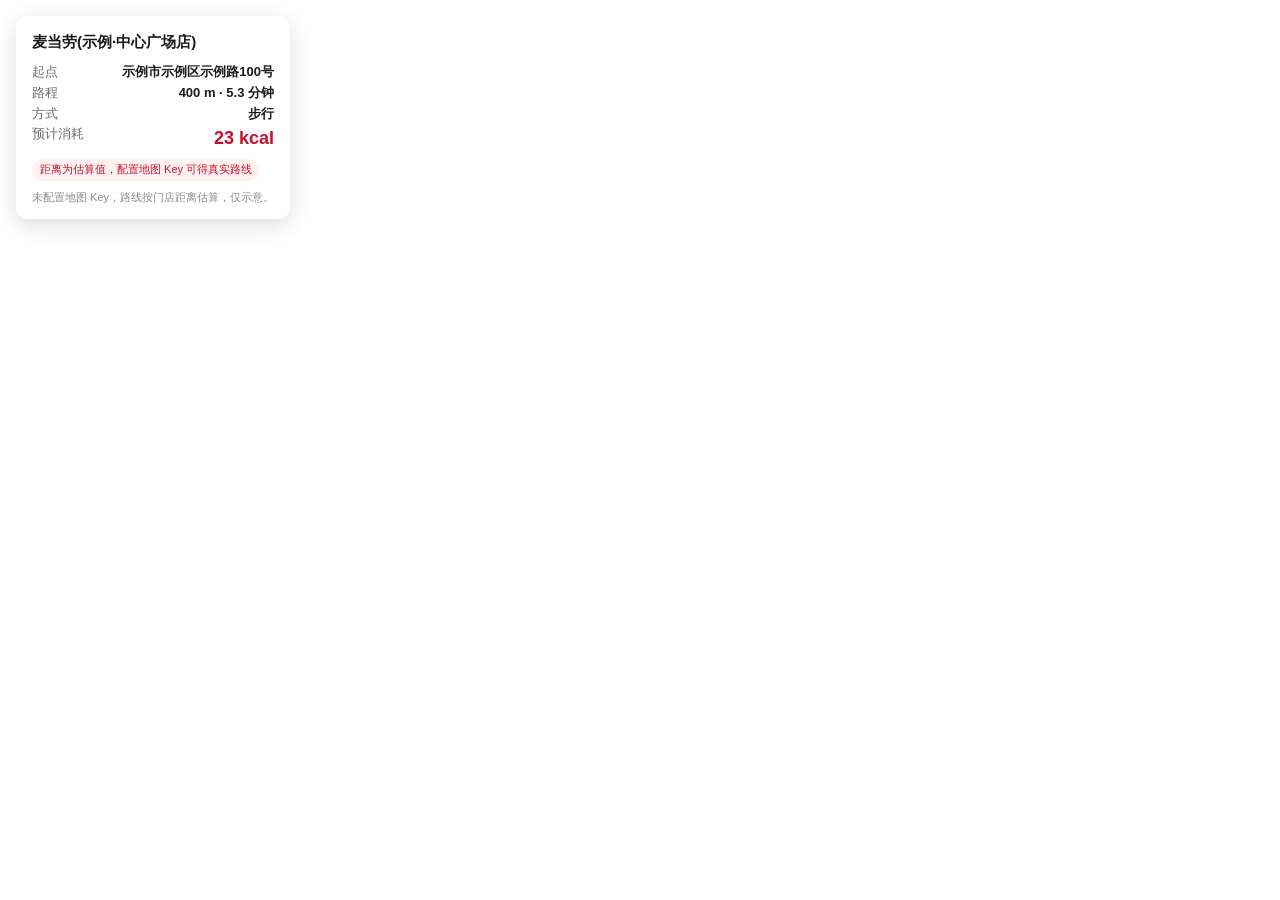
<file: examples/map.html>
<!DOCTYPE html>
<html lang="zh-CN">
<head>
<meta charset="utf-8">
<meta name="viewport" content="width=device-width, initial-scale=1">
<title>麦当劳(示例·中心广场店) · 通勤路线</title>
<style>
  html, body { margin: 0; padding: 0; height: 100%; font-family: -apple-system, "PingFang SC", "Microsoft YaHei", sans-serif; }
  #map { width: 100%; height: 100vh; }
  .panel {
    position: absolute; left: 16px; top: 16px; z-index: 10;
    background: rgba(255,255,255,.96); border-radius: 12px; padding: 14px 16px;
    box-shadow: 0 6px 22px rgba(0,0,0,.14); min-width: 240px; max-width: 320px;
    color: #1b1b1b; font-size: 13px; line-height: 1.6;
  }
  .panel h1 { margin: 0 0 8px; font-size: 15px; }
  .row { display: flex; justify-content: space-between; gap: 12px; }
  .k { color: #6b6b6b; }
  .v { font-weight: 600; }
  .kcal { color: #c8102e; font-weight: 700; font-size: 18px; }
  .badge { display:inline-block; padding: 2px 8px; border-radius: 999px; font-size: 11px;
           background:#fff1f0; color:#c8102e; margin-top:6px; }
  .tip { margin-top: 8px; color: #8a8a8a; font-size: 11px; line-height: 1.5; }
</style>
<!-- 密钥代理模式：无需在前端暴露 Key，由 WorkBuddy 运行时注入 -->
<script type="text/javascript">
  window._TMapSecurityConfig = {
    serviceHost: 'http://127.0.0.1:__WB_HTTP_PORT__/_TMapService/_wbt/__WB_TMAP_SECRET__',
  };
</script>
<script src="https://map.qq.com/api/gljs?v=1.exp"></script>
</head>
<body>
<div id="map"></div>
<div class="panel">
  <h1>麦当劳(示例·中心广场店)</h1>
  <div class="row"><span class="k">起点</span><span class="v">示例市示例区示例路100号</span></div>
  <div class="row"><span class="k">路程</span><span class="v">400 m · 5.3 分钟</span></div>
  <div class="row"><span class="k">方式</span><span class="v">步行</span></div>
  <div class="row"><span class="k">预计消耗</span><span class="kcal">23 kcal</span></div>
  <span class="badge">距离为估算值，配置地图 Key 可得真实路线</span>
  <div class="tip">未配置地图 Key，路线按门店距离估算，仅示意。</div>
</div>
<script>
var routePoints = [];
var center = new TMap.LatLng(31.223720, 121.445310);
var map = new TMap.Map('map', { zoom: 15, center: center });

var markerStyle = new TMap.MarkerStyle({
  width: 24, height: 32,
  anchor: { x: 12, y: 32 },
  src: 'data:image/svg+xml;charset=utf-8,' + encodeURIComponent(
    '<svg xmlns="http://www.w3.org/2000/svg" width="24" height="32"><path fill="#c8102e" d="M12 0C5.4 0 0 5.4 0 12c0 8 12 20 12 20s12-12 12-20c0-6.6-5.4-12-12-12z"/><circle cx="12" cy="12" r="4.5" fill="#fff"/></svg>')
});

var geometries = [{ id: 'store', styleId: 'default', position: center }];
if (routePoints.length > 1) {
  var start = routePoints[0];
  geometries.push({ id: 'start', styleId: 'default', position: new TMap.LatLng(start.lat, start.lng) });
}
new TMap.MultiMarker({ map: map, styles: { default: markerStyle }, geometries: geometries });

if (routePoints.length > 1) {
  var path = routePoints.map(function (p) { return new TMap.LatLng(p.lat, p.lng); });
  new TMap.MultiPolyline({
    map: map,
    styles: {
      route: new TMap.PolylineStyle({ color: '#c8102e', width: 6, lineCap: 'round', showArrow: true })
    },
    geometries: [{ id: 'route', styleId: 'route', paths: path }]
  });
  map.fitBounds(new TMap.LatLngBounds(path), { padding: 90 });
}
</script>
</body>
</html>
</file>
